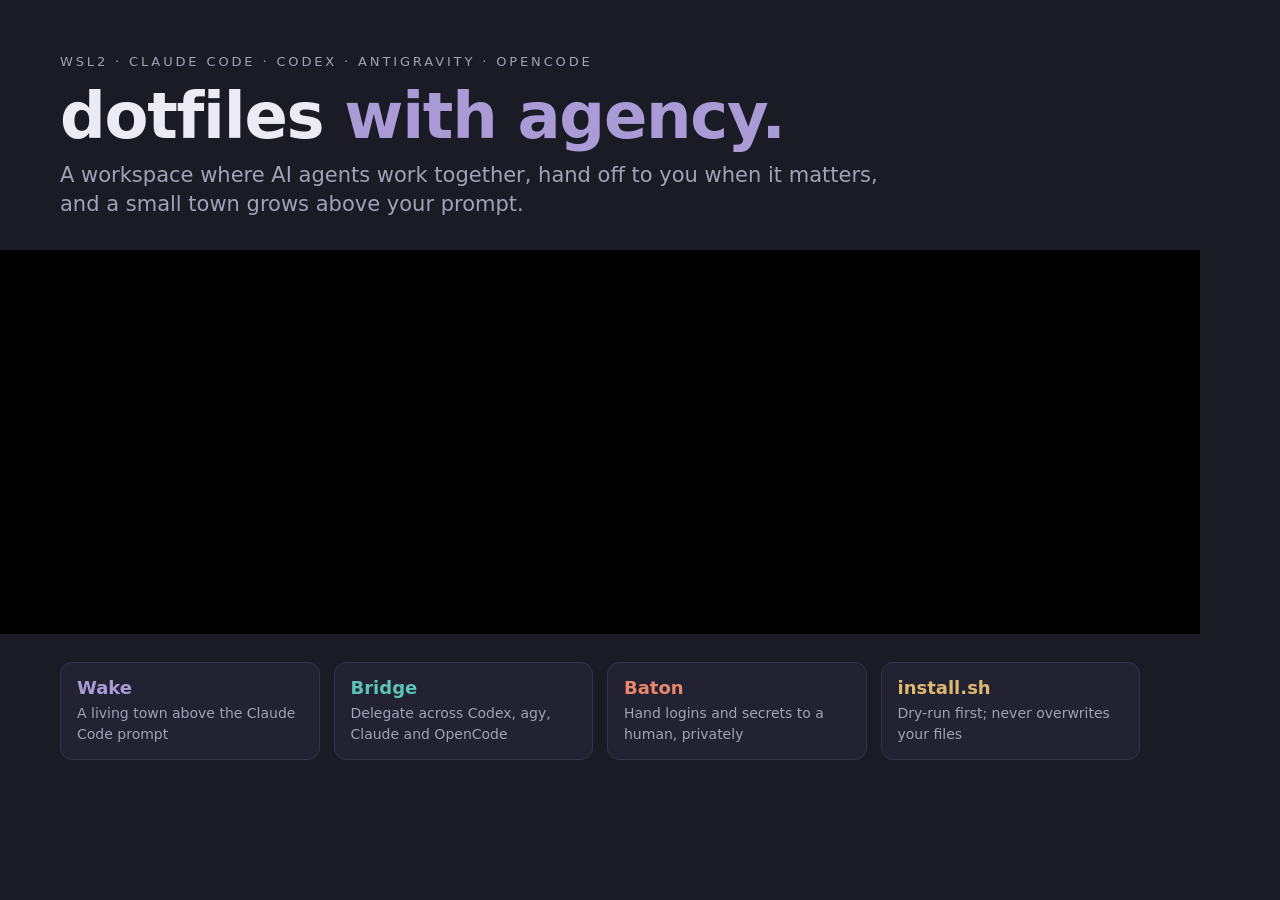
<file: docs/hero.html>
<!doctype html>
<meta charset="utf-8">
<title>Dotfiles with agency</title>
<!-- Base of images/hero.gif (readme_gifs.py draws the animated strips over the black band):
     google-chrome --headless --screenshot --window-size=1200,770 --force-device-scale-factor=1 -->
<style>
  :root { --bg: #1b1b26; --ink: #eceaf4; --mute: #a3a1b5; --line: #34344a; }
  * { box-sizing: border-box; margin: 0; }
  html, body { width: 1200px; height: 770px; background: var(--bg); color: var(--ink);
    font-family: "Inter", "Segoe UI", "DejaVu Sans", system-ui, sans-serif; overflow: hidden; position: relative; }
  .head { position: absolute; left: 60px; top: 54px; }
  .eyebrow { font-size: 13px; letter-spacing: .22em; color: var(--mute); text-transform: uppercase; }
  h1 { font-size: 64px; letter-spacing: -.02em; font-weight: 700; margin: 10px 0 8px; }
  h1 span { color: #a99bd6; }
  .tag { font-size: 21px; color: var(--mute); max-width: 860px; line-height: 1.4; }
  .band { position: absolute; left: 0; top: 250px; width: 1200px; height: 384px; background: #000; }
  .cards { position: absolute; left: 0; top: 634px; width: 1200px; padding: 28px 60px 0; display: grid;
    grid-template-columns: repeat(4, 1fr); gap: 14px; }
  .card { border: 1px solid var(--line); border-radius: 12px; padding: 14px 16px 15px; background: #222232; }
  .card b { display: block; font-size: 18px; margin-bottom: 5px; }
  .card i { font-style: normal; font-size: 14px; line-height: 1.4; color: var(--mute); }
  .wake b { color: #a99bd6; } .bridge b { color: #5cc4b4; } .baton b { color: #e8876b; } .install b { color: #dcb870; }
</style>
<div class="head">
  <div class="eyebrow">WSL2 &middot; Claude Code &middot; Codex &middot; Antigravity &middot; OpenCode</div>
  <h1>dotfiles <span>with agency.</span></h1>
  <p class="tag">A workspace where AI agents work together, hand off to you when it matters, and a small town grows above your prompt.</p>
</div>
<div class="band"></div>
<div class="cards">
  <div class="card wake"><b>Wake</b><i>A living town above the Claude Code prompt</i></div>
  <div class="card bridge"><b>Bridge</b><i>Delegate across Codex, agy, Claude and OpenCode</i></div>
  <div class="card baton"><b>Baton</b><i>Hand logins and secrets to a human, privately</i></div>
  <div class="card install"><b>install.sh</b><i>Dry-run first; never overwrites your files</i></div>
</div>
</file>
